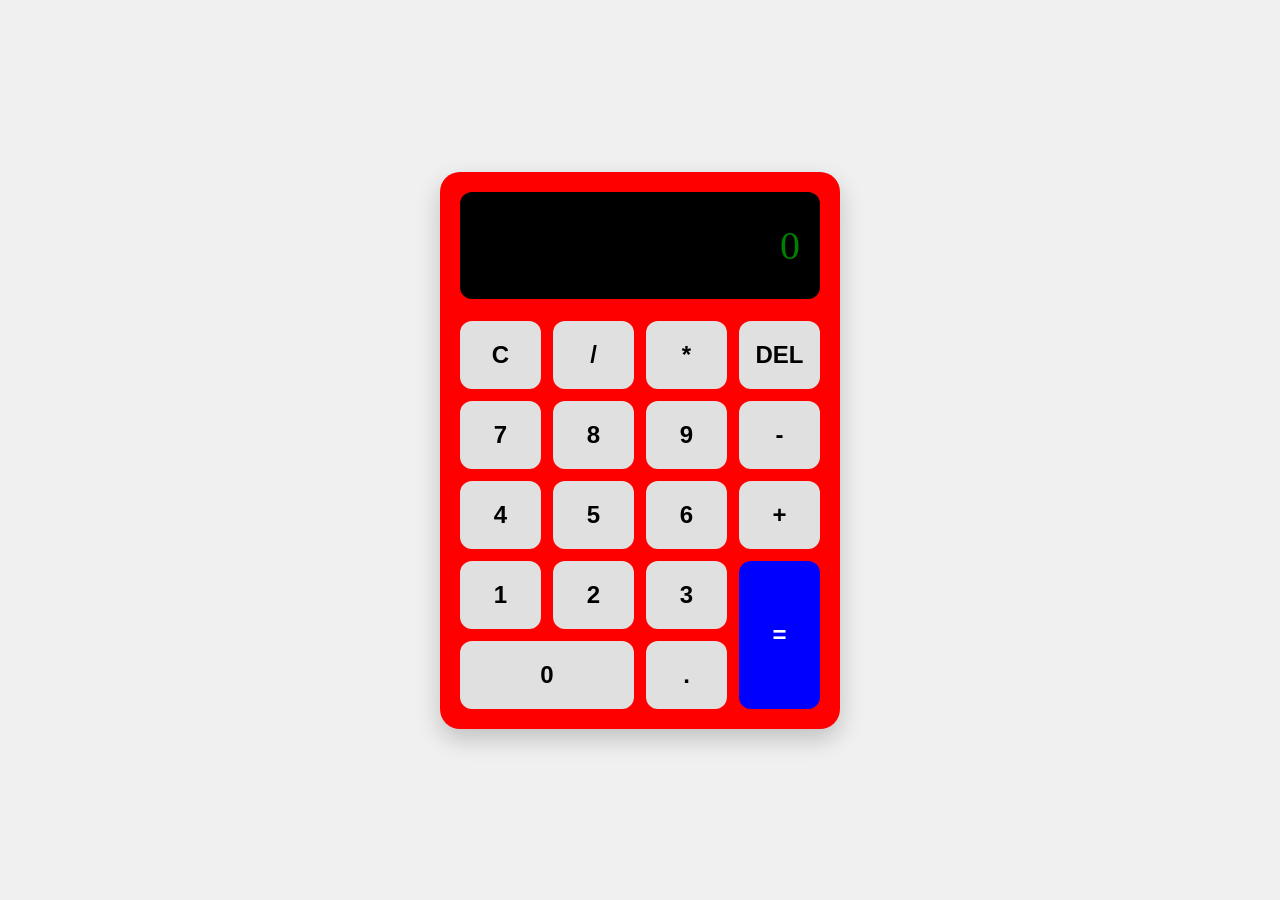
<file: index.html>
<!DOCTYPE html>
<html lang="en">
<head>
    <meta charset="UTF-8">
    <meta name="viewport" content="width=device-width, initial-scale=1.0">
    <title>Mobile Calculator</title>
    <link rel="stylesheet" href="style.css">  
    <script src="script.js" defer></script>  
</head>
<body>

   <div class="container">

    <div class="calculator">

    <div class="text-display">0</div>

        <button>C</button>
        <button>/</button>
        <button>*</button>
        <button>DEL</button>

        <button>7</button>
        <button>8</button>
        <button>9</button>
        <button>-</button>

        <button>4</button>
        <button>5</button>
        <button>6</button>
        <button>+</button>

        <button>1</button>
        <button>2</button>
        <button>3</button>

        <button class="equal-to">=</button>
        <button class="zero">0</button>
        <button>.</button>

    </div>
   </div>

</body>
</html>
</file>
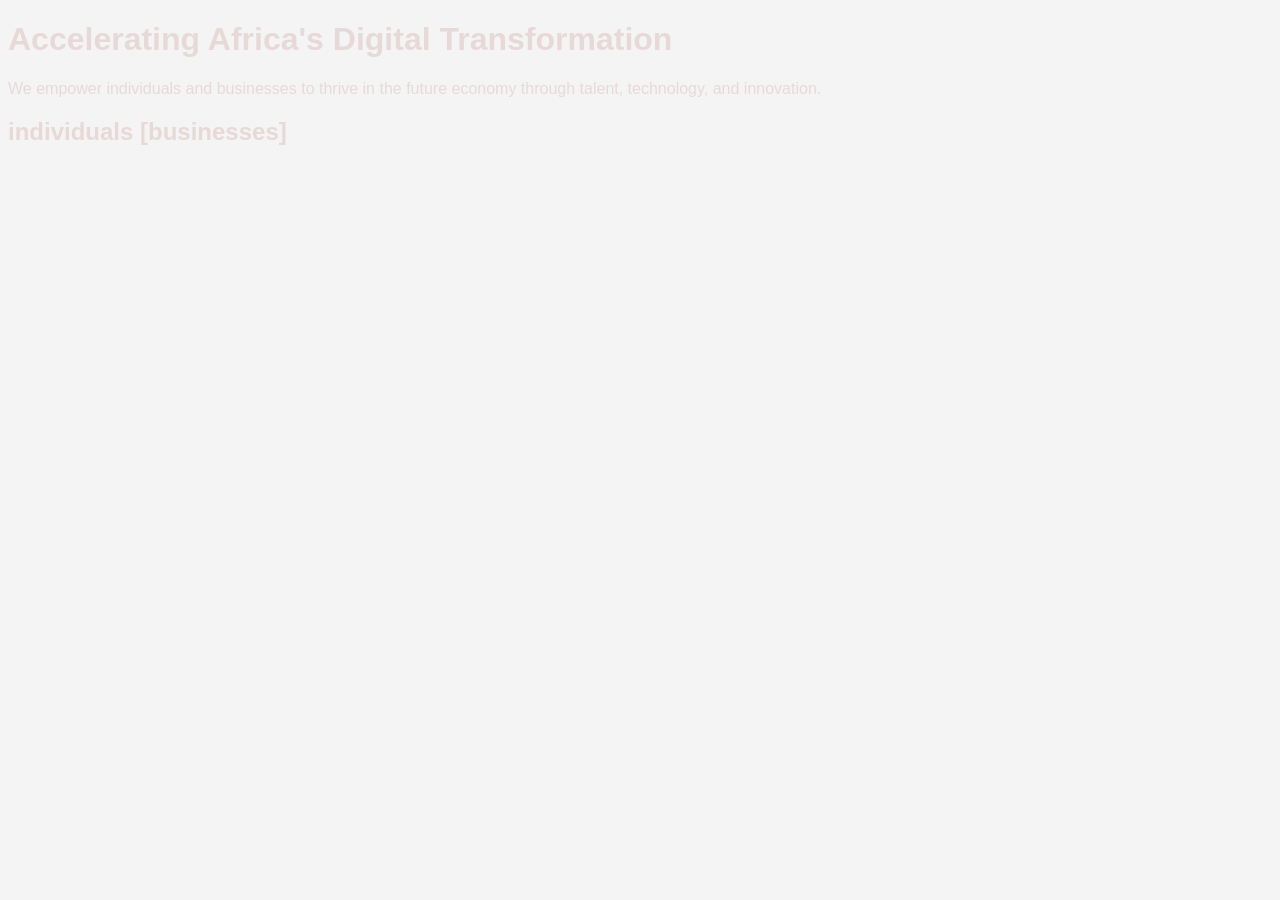
<file: MyWebsite-Project/index.html>
<!DOCTYPE html>
<html>
<head>
<title>My Website</title>
<link rel="stylesheet" href="css/style.css">
</head>
<body>
    <div class="box-1">
<h1 >Accelerating Africa's Digital Transformation</h1>
<p>We empower individuals and businesses to thrive in the future economy through talent, technology, and innovation.</p>
<h2>individuals   [businesses]</h2>
    </div>
</body>
</html>
</file>
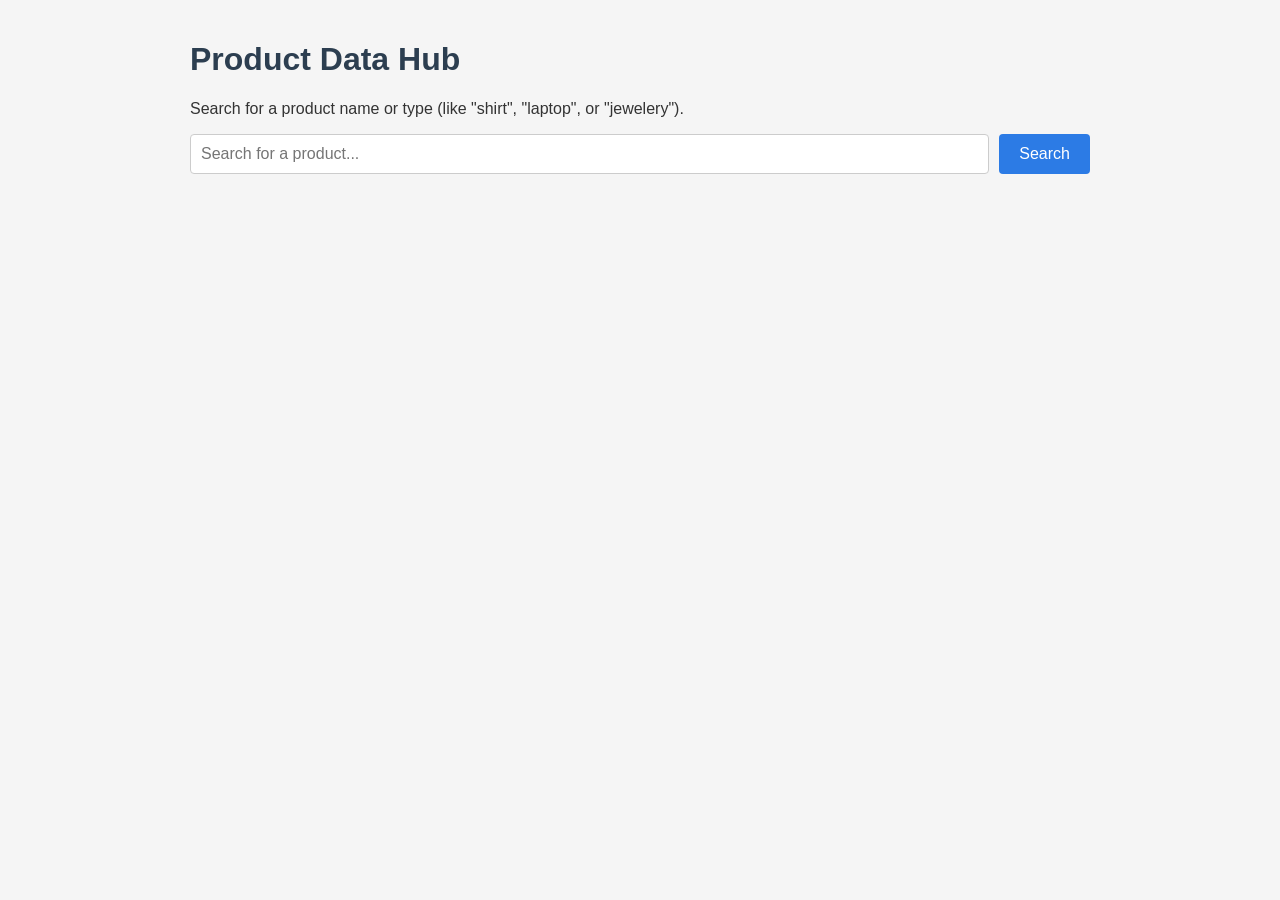
<file: Product-Data-Hub/index.html>
<!DOCTYPE html>
<html lang="en">
<head>
  <meta charset="UTF-8">
  <title>Product Data Hub</title>
  <link rel="stylesheet" href="style.css">
</head>
<body>

  <h1>Product Data Hub</h1>
  <p>Search for a product name or type (like "shirt", "laptop", or "jewelery").</p>

  <!-- Search form -->
  <form id="searchForm">
    <input type="text" id="searchInput" placeholder="Search for a product...">
    <button type="submit">Search</button>
  </form>

  <!-- This is where messages like "loading" or "error" will show up -->
  <p id="statusMessage"></p>

  <!-- This is where the product cards will be added -->
  <div id="results"></div>

  <script src="script.js"></script>
</body>
</html>
</file>
<file: style.css>
* {
    margin: 0;
    padding: 0;
    box-sizing: border-box;
}

body {
    /* user-select: none; */
    min-height: 100vh;
    width: 100%;
    display: flex;
    justify-content: center;
    align-items: center;
    background-color: #f0f0f0;
    padding: 20px;
}

.container {
    width: 100%;
    max-width: 400px;
    display: flex;
    justify-content: center;
}

.calculator {
    display: grid;
    grid-template-columns: repeat(4, 1fr);
    gap: 12px;
    width: 100%;
    max-width: 400px;
    padding: 20px;
    background-color: red;
    border-radius: 20px;
    box-shadow: 0 10px 25px rgba(0,0,0,0.2);
}

.text-display {
    grid-column: span 4;
    background: #000;
    color: green;
    font-size: clamp(1.75rem, 8vw, 2.5rem);
    text-align: right;
    padding: 30px 20px;
    border-radius: 12px;
    margin-bottom: 10px;
    word-wrap: break-word;
    word-break: break-all;
}

button {
    min-height: 64px;
    padding: clamp(14px, 4vw, 20px) 10px;
    font-size: clamp(1.1rem, 5vw, 1.5rem);
    font-weight: bold;
    border: none;
    border-radius: 12px;
    cursor: pointer;
    background-color: #e0e0e0;
    transition: background 0.2s;

}

button:active {
    background-color: grey;
}

.equal-to {
    grid-row: span 2;
    background-color: blue;
    color: white;
}

.equal-to:active {
    background-color: red;
}

.zero {
    grid-column: span 2;
}

@media (max-width: 360px) {
    body {
        padding: 10px;
    }

    .calculator {
        gap: 8px;
        padding: 12px;
        border-radius: 14px;
    }

    .text-display {
        padding: 20px 12px;
    }

    button {
        min-height: 56px;
    }
}
</file>
<file: MyWebsite-Project/css/style.css>
body {
  background: #f4f4f4;
  color: hsla(3, 63%, 38%, 0.128);

  font-family: Arial, Helvetica, sans-serif;
  font-size: 16px;
  font-weight: normal;
  font: normal 16px Arial, Helvetica,
        sans-serif;

 line: height 3px;

 
}
</file>
<file: Product-Data-Hub/style.css>
/* Basic page styling */
body {
  font-family: Arial, sans-serif;
  max-width: 900px;
  margin: 0 auto;
  padding: 20px;
  background-color: #f5f5f5;
  color: #333;
}

h1 {
  color: #2c3e50;
}

/* The search form */
#searchForm {
  display: flex;
  gap: 10px;
  margin-bottom: 20px;
}

#searchInput {
  flex: 1;
  padding: 10px;
  font-size: 16px;
  border: 1px solid #ccc;
  border-radius: 4px;
}

button {
  padding: 10px 20px;
  font-size: 16px;
  background-color: #2c7be5;
  color: white;
  border: none;
  border-radius: 4px;
  cursor: pointer;
}

button:hover {
  background-color: #1a5cbf;
}

/* Status messages (loading, error, etc.) */
#statusMessage {
  font-weight: bold;
}

/* The container that holds all the product cards */
#results {
  display: flex;
  flex-wrap: wrap;
  gap: 15px;
}

/* One product card */
.product-card {
  background-color: white;
  border: 1px solid #ddd;
  border-radius: 6px;
  padding: 15px;
  width: 220px;
}

.product-card img {
  width: 100%;
  height: 150px;
  object-fit: contain;
  margin-bottom: 10px;
}

.product-card h3 {
  font-size: 15px;
  margin: 0 0 8px 0;
}

.product-card p {
  font-size: 13px;
  color: #666;
}

.product-card .price {
  font-weight: bold;
  color: #2c3e50;
  font-size: 16px;
}

.source-label {
  display: inline-block;
  font-size: 11px;
  padding: 2px 6px;
  border-radius: 4px;
  margin-bottom: 8px;
  color: white;
}

.source-fakestore {
  background-color: #2c7be5;
}

.source-dummyjson {
  background-color: #e67e22;
}
</file>
